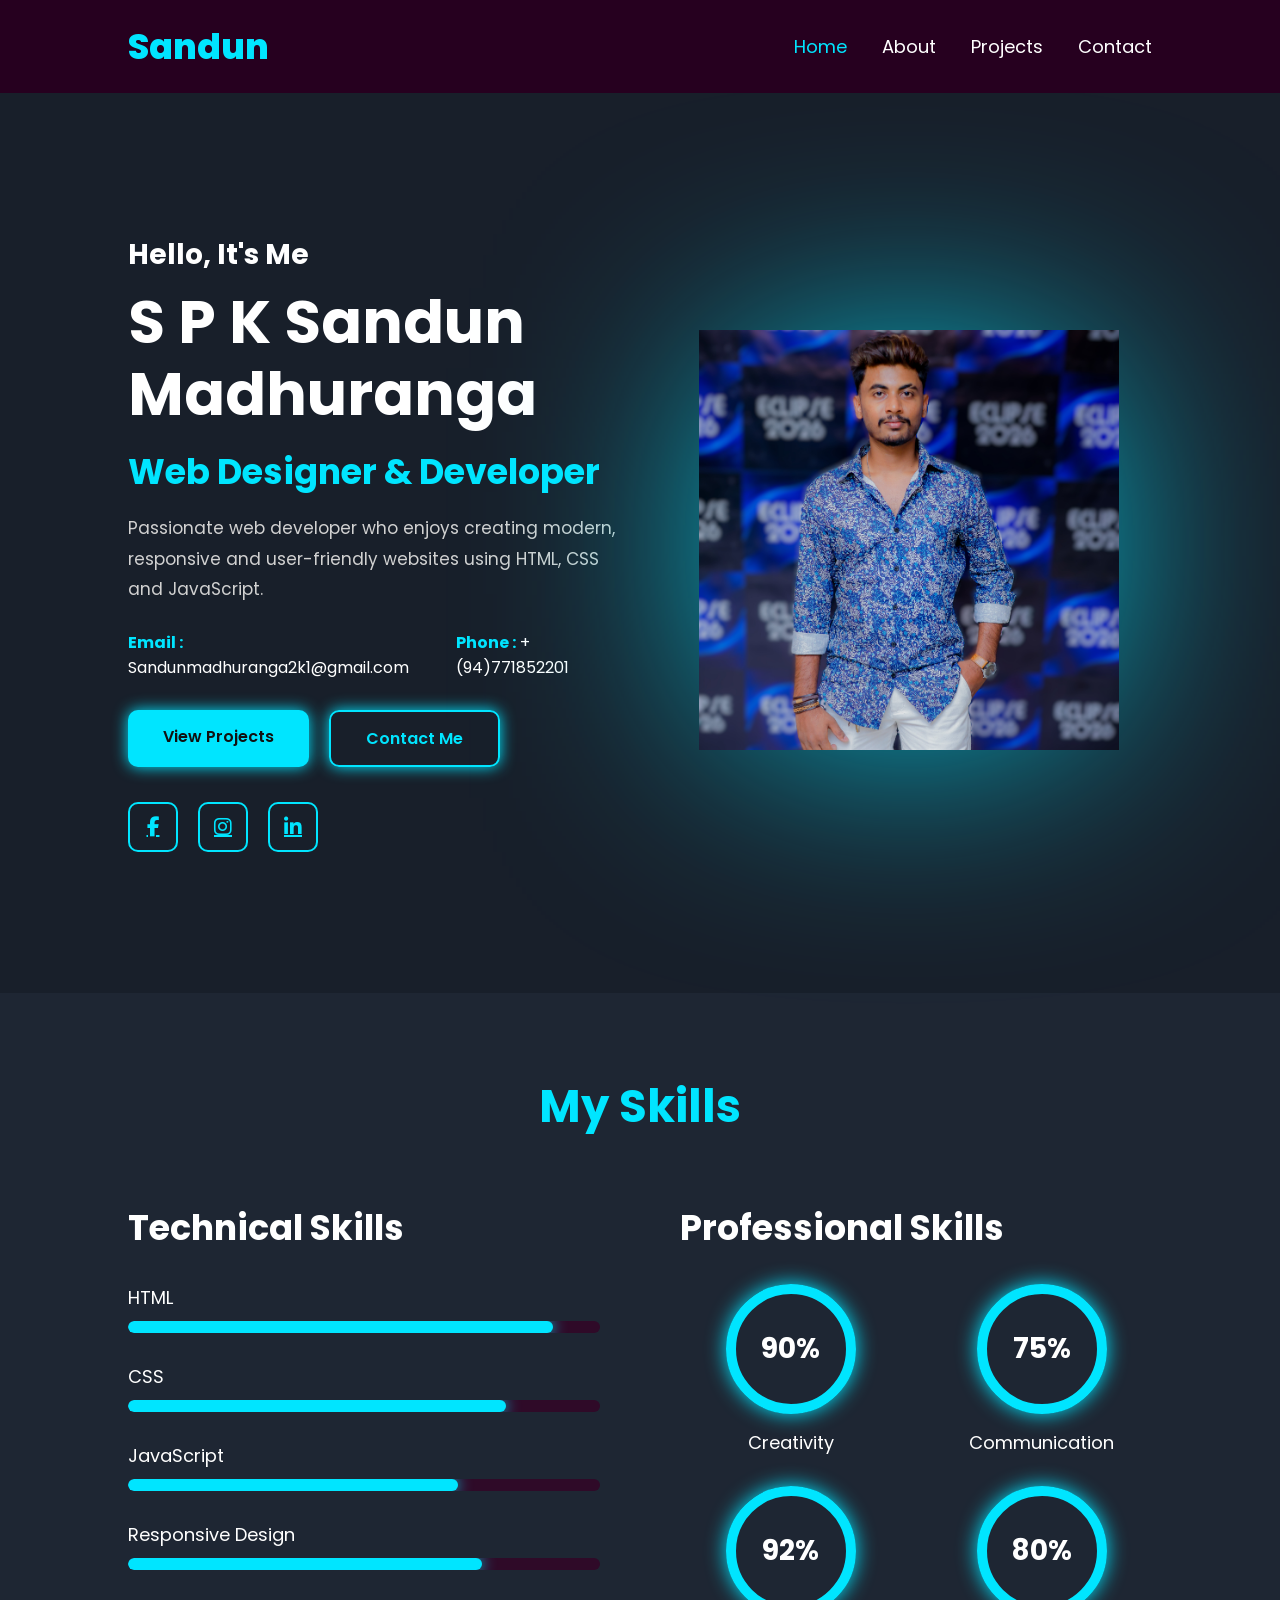
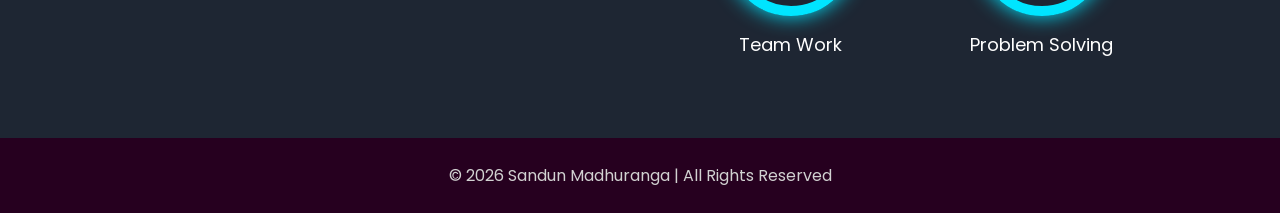
<file: index.html>
<!doctype html>
<html lang="en">
  <head>
    <meta charset="UTF-8" />
    <meta name="viewport" content="width=device-width, initial-scale=1.0" />
    <title>Sandun Madhuranga | Portfolio</title>

    <!-- Main CSS -->
    <link rel="stylesheet" href="style.css" />

    <!-- Font Awesome -->
    <link
      rel="stylesheet"
      href="https://cdnjs.cloudflare.com/ajax/libs/font-awesome/6.5.1/css/all.min.css"
    />
  </head>

  <body>
    <!-- Header Section -->
    <header>
      <nav class="navbar">
        <h1 class="logo">Sandun</h1>

        <!-- Navigation Menu -->
        <ul class="nav-links" id="navLinks">
          <li><a href="index.html" class="active">Home</a></li>
          <li><a href="about.html">About</a></li>
          <li><a href="projects.html">Projects</a></li>
          <li><a href="contact.html">Contact</a></li>
        </ul>

        <!-- Mobile Menu Button -->
        <div class="menu-btn" id="menuBtn">
          <i class="fa-solid fa-bars"></i>
        </div>
      </nav>
    </header>

    <!-- Main Content -->
    <main>
      <!-- Hero Section -->
      <section class="hero">
        <div class="hero-text">
          <h3>Hello, It's Me</h3>
          <h1>S P K Sandun Madhuranga</h1>
          <h2>Web Designer & Developer</h2>

          <p>
            Passionate web developer who enjoys creating modern, responsive and
            user-friendly websites using HTML, CSS and JavaScript.
          </p>

          <!-- Personal Information -->
          <div class="info-box">
            <div>
              <strong>Email :</strong>
              <span>Sandunmadhuranga2k1@gmail.com</span>
            </div>

            <div>
              <strong>Phone :</strong>
              <span>+(94)771852201</span>
            </div>
          </div>

          <!-- Hero Buttons -->
          <div class="hero-buttons">
            <a href="projects.html" class="btn">View Projects</a>
            <a href="contact.html" class="btn btn-outline">Contact Me</a>
          </div>

          <!-- Social Media Icons -->
          <div class="social-icons">
            <a href="https://facebook.com" target="_blank">
              <i class="fa-brands fa-facebook-f"></i>
            </a>

            <a href="https://instagram.com" target="_blank">
              <i class="fa-brands fa-instagram"></i>
            </a>

            <a href="https://linkedin.com" target="_blank">
              <i class="fa-brands fa-linkedin-in"></i>
            </a>
          </div>
        </div>

        <!-- Hero Image -->
        <div class="hero-image">
          <div class="glow"></div>
          <img src="images/profile.jpg" alt="Profile Image" />
        </div>
      </section>

      <!-- Skills Section -->
      <section class="skills-section">
        <div class="section-title">
          <h2>My Skills</h2>
        </div>

        <div class="skills-container">
          <!-- Technical Skills -->
          <div class="technical-skills">
            <h3>Technical Skills</h3>

            <div class="skill">
              <p>HTML</p>
              <div class="progress-bar">
                <span style="width: 90%"></span>
              </div>
            </div>

            <div class="skill">
              <p>CSS</p>
              <div class="progress-bar">
                <span style="width: 80%"></span>
              </div>
            </div>

            <div class="skill">
              <p>JavaScript</p>
              <div class="progress-bar">
                <span style="width: 70%"></span>
              </div>
            </div>

            <div class="skill">
              <p>Responsive Design</p>
              <div class="progress-bar">
                <span style="width: 75%"></span>
              </div>
            </div>
          </div>

          <!-- Professional Skills -->
          <div class="professional-skills">
            <h3>Professional Skills</h3>

            <div class="circle-container">
              <div class="circle-card">
                <div class="circle">90%</div>
                <p>Creativity</p>
              </div>

              <div class="circle-card">
                <div class="circle">75%</div>
                <p>Communication</p>
              </div>

              <div class="circle-card">
                <div class="circle">92%</div>
                <p>Team Work</p>
              </div>

              <div class="circle-card">
                <div class="circle">80%</div>
                <p>Problem Solving</p>
              </div>
            </div>
          </div>
        </div>
      </section>
    </main>

    <!-- Footer -->
    <footer>
      <p>© 2026 Sandun Madhuranga | All Rights Reserved</p>
    </footer>

    <!-- JavaScript -->
    <script src="script.js"></script>
  </body>
</html>
</file>
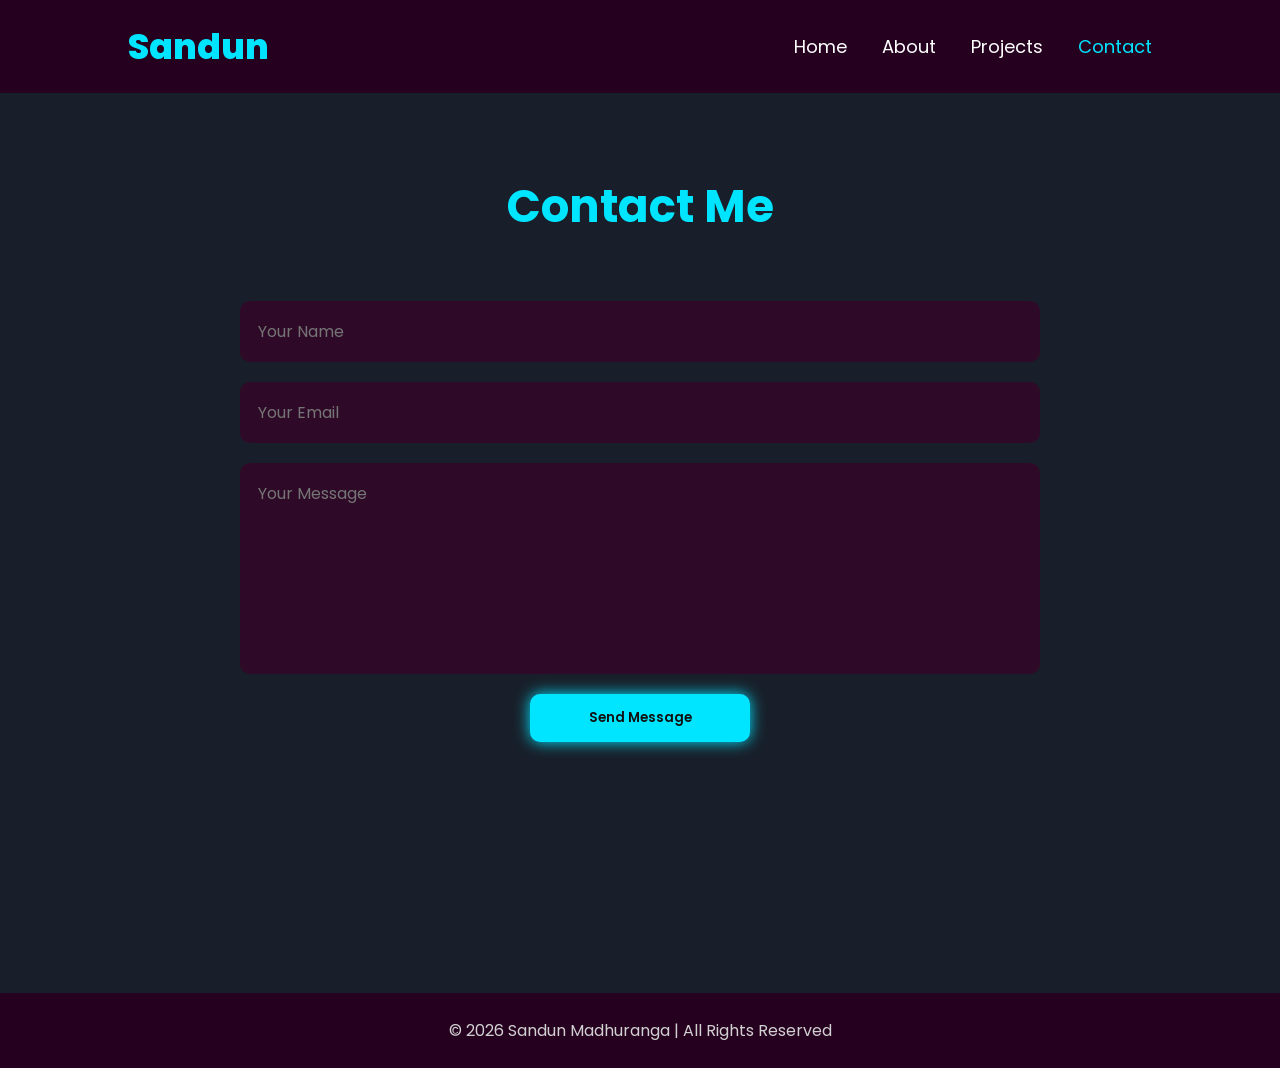
<file: contact.html>
<!doctype html>
<html lang="en">
  <head>
    <meta charset="UTF-8" />
    <meta name="viewport" content="width=device-width, initial-scale=1.0" />
    <title>Contact | Sandun Madhuranga</title>

    <!-- Main CSS -->
    <link rel="stylesheet" href="style.css" />

    <!-- Font Awesome -->
    <link
      rel="stylesheet"
      href="https://cdnjs.cloudflare.com/ajax/libs/font-awesome/6.5.1/css/all.min.css"
    />
  </head>

  <body>
    <!-- Header -->
    <header>
      <nav class="navbar">
        <h1 class="logo">Sandun</h1>

        <ul class="nav-links" id="navLinks">
          <li><a href="index.html">Home</a></li>
          <li><a href="about.html">About</a></li>
          <li><a href="projects.html">Projects</a></li>
          <li><a href="contact.html" class="active">Contact</a></li>
        </ul>

        <div class="menu-btn" id="menuBtn">
          <i class="fa-solid fa-bars"></i>
        </div>
      </nav>
    </header>

    <!-- Main Content -->
    <main>
      <!-- Contact Section -->
      <section class="contact-section">
        <div class="section-title">
          <h2>Contact Me</h2>
        </div>

        <!-- Contact Form -->
        <form class="contact-form" id="contactForm">
          <input type="text" placeholder="Your Name" required />

          <input type="email" placeholder="Your Email" required />

          <textarea rows="7" placeholder="Your Message" required></textarea>

          <button type="submit" class="btn">Send Message</button>
        </form>
      </section>
    </main>

    <!-- Footer -->
    <footer>
      <p>© 2026 Sandun Madhuranga | All Rights Reserved</p>
    </footer>

    <!-- JavaScript -->
    <script src="script.js"></script>
  </body>
</html>
</file>
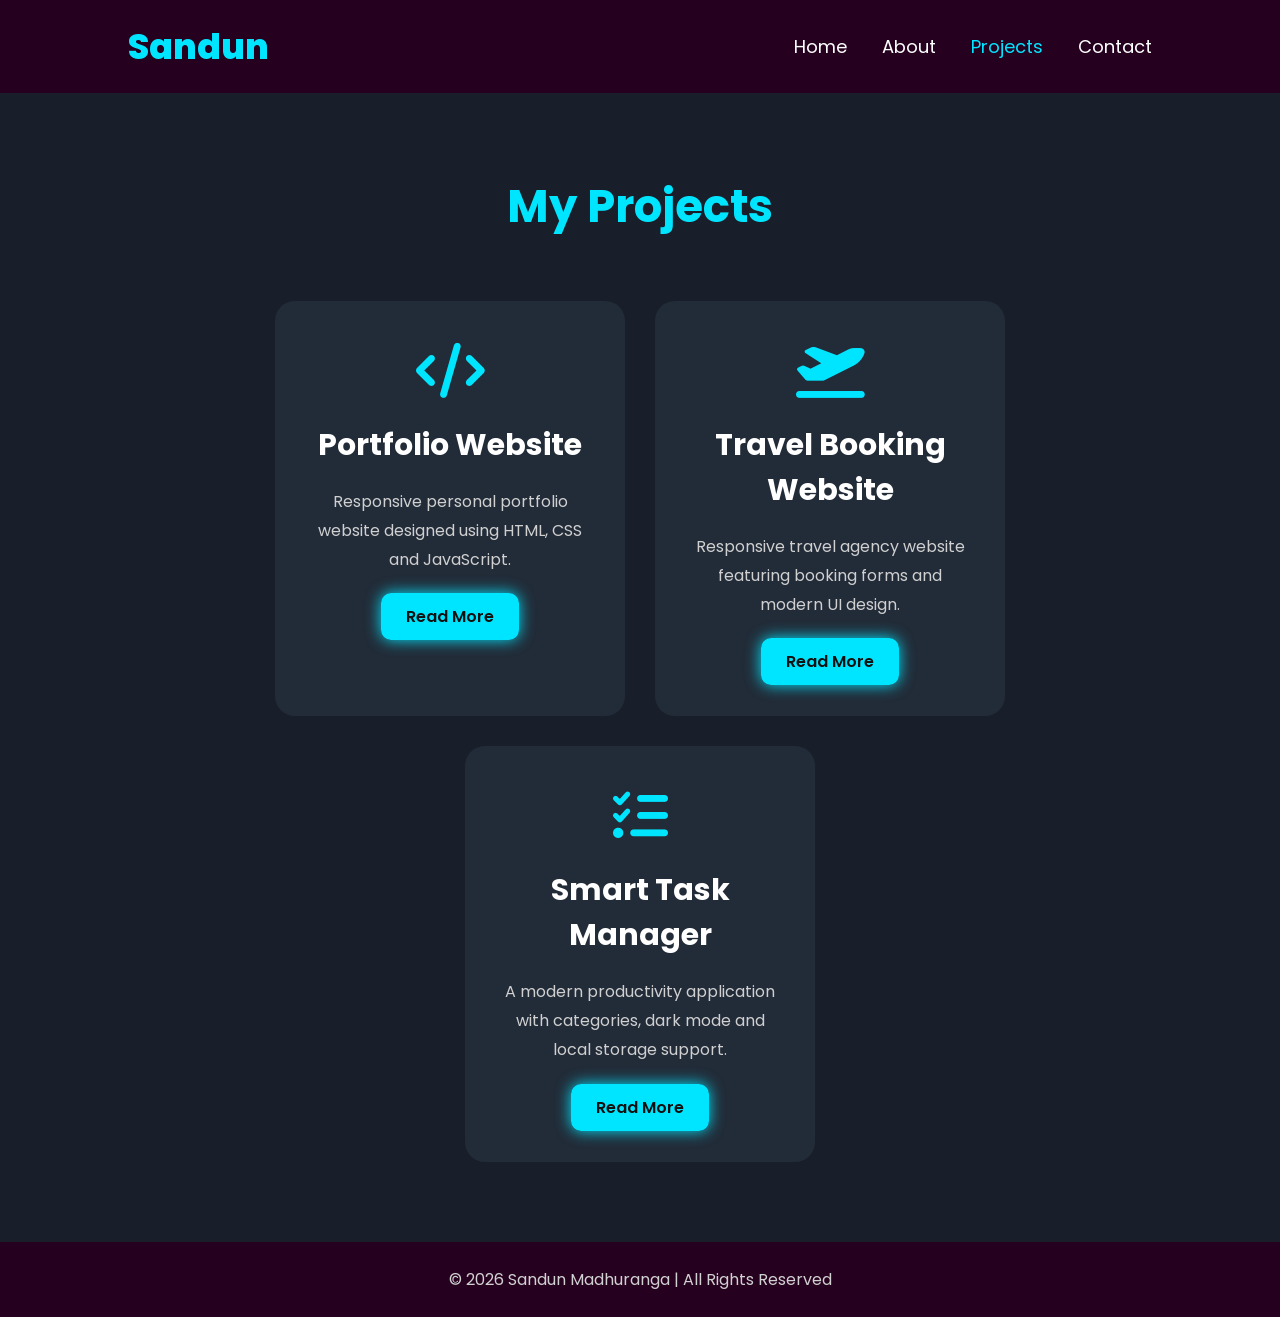
<file: projects.html>
<!doctype html>
<html lang="en">
  <head>
    <meta charset="UTF-8" />
    <meta name="viewport" content="width=device-width, initial-scale=1.0" />
    <title>Projects | Sandun Madhuranga</title>

    <!-- Main CSS -->
    <link rel="stylesheet" href="style.css" />

    <!-- Font Awesome -->
    <link
      rel="stylesheet"
      href="https://cdnjs.cloudflare.com/ajax/libs/font-awesome/6.5.1/css/all.min.css"
    />
  </head>

  <body>
    <!-- Header -->
    <header>
      <nav class="navbar">
        <h1 class="logo">Sandun</h1>

        <ul class="nav-links" id="navLinks">
          <li><a href="index.html">Home</a></li>
          <li><a href="about.html">About</a></li>
          <li><a href="projects.html" class="active">Projects</a></li>
          <li><a href="contact.html">Contact</a></li>
        </ul>

        <div class="menu-btn" id="menuBtn">
          <i class="fa-solid fa-bars"></i>
        </div>
      </nav>
    </header>

    <!-- Main Content -->
    <main>
      <!-- Projects Section -->
      <section class="projects-section">
        <div class="section-title">
          <h2>My Projects</h2>
        </div>

        <div class="project-container">
          <!-- Project Card 01 -->
          <article class="project-card">
            <i class="fa-solid fa-code"></i>
            <h3>Portfolio Website</h3>

            <p>
              Responsive personal portfolio website designed using HTML, CSS and
              JavaScript.
            </p>

            <a href="#" class="btn small-btn">Read More</a>
          </article>

          <!-- Project Card 02 -->
          <article class="project-card">
            <i class="fa-solid fa-plane-departure"></i>
            <h3>Travel Booking Website</h3>

            <p>
              Responsive travel agency website featuring booking forms and
              modern UI design.
            </p>

            <a href="#" class="btn small-btn">Read More</a>
          </article>

          <!-- Project Card 03 -->
          <article class="project-card">
            <i class="fa-solid fa-list-check"></i>
            <h3>Smart Task Manager</h3>

            <p>
              A modern productivity application with categories, dark mode and
              local storage support.
            </p>

            <a href="#" class="btn small-btn">Read More</a>
          </article>
        </div>
      </section>
    </main>

    <!-- Footer -->
    <footer>
      <p>© 2026 Sandun Madhuranga | All Rights Reserved</p>
    </footer>

    <!-- JavaScript -->
    <script src="script.js"></script>
  </body>
</html>
</file>
<file: style.css>
/* 
   Google Font Import
 */

@import url("https://fonts.googleapis.com/css2?family=Poppins:wght@300;400;500;600;700;800&display=swap");

/* 
   Global Styles
 */

* {
  margin: 0;
  padding: 0;
  box-sizing: border-box;
  font-family: "Poppins", sans-serif;
}

html {
  scroll-behavior: smooth;
}

body {
  background: #181f2a;
  color: #ffffff;
  min-height: 100vh;
  display: flex;
  flex-direction: column;
  overflow-x: hidden;
}

main {
  flex: 1;
}

section {
  padding: 80px 10%;
}

/* 
   Navigation Bar
 */

.navbar {
  width: 100%;
  display: flex;
  justify-content: space-between;
  align-items: center;
  padding: 20px 10%;
  background: #26001f;
  position: sticky;
  top: 0;
  z-index: 1000;
  overflow: visible;
}

.logo {
  font-size: 35px;
  font-weight: 800;
  color: #00e5ff;
}

.nav-links {
  display: flex;
  gap: 35px;
  list-style: none;
}

.nav-links a {
  text-decoration: none;
  color: #ffffff;
  font-size: 18px;
  transition: 0.3s;
}

.nav-links a:hover,
.nav-links .active {
  color: #00e5ff;
}

.menu-btn {
  display: none;
  color: white;
  font-size: 25px;
  cursor: pointer;
}

/* 
   Hero Section
 */

.hero {
  min-height: 100vh;
  display: flex;
  align-items: center;
  justify-content: space-between;
  gap: 50px;
}

.hero-text {
  flex: 1;
}

.hero-text h3 {
  font-size: 28px;
  margin-bottom: 10px;
}

.hero-text h1 {
  font-size: 60px;
  line-height: 1.2;
}

.hero-text h2 {
  font-size: 35px;
  color: #00e5ff;
  margin: 15px 0;
}

.hero-text p {
  font-size: 17px;
  line-height: 1.8;
  color: #d1d1d1;
  max-width: 650px;
}

.info-box {
  display: flex;
  gap: 40px;
  margin-top: 25px;
  margin-bottom: 30px;
}

.info-box strong {
  color: #00e5ff;
}

.hero-buttons {
  display: flex;
  gap: 20px;
  margin-bottom: 35px;
}

.btn {
  padding: 14px 35px;
  background: #00e5ff;
  color: #111;
  text-decoration: none;
  border-radius: 10px;
  font-weight: 600;
  border: none;
  cursor: pointer;
  box-shadow: 0 0 15px #00e5ff;
  transition: 0.4s;
}

.btn:hover {
  transform: translateY(-5px);
}

.btn-outline {
  background: transparent;
  color: #00e5ff;
  border: 2px solid #00e5ff;
}

.social-icons {
  display: flex;
  gap: 20px;
}

.social-icons a {
  width: 50px;
  height: 50px;
  border: 2px solid #00e5ff;
  display: flex;
  align-items: center;
  justify-content: center;
  border-radius: 10px;
  color: #00e5ff;
  font-size: 20px;
  transition: 0.4s;
}

.social-icons a:hover {
  background: #00e5ff;
  color: #111;
}

.hero-image {
  flex: 1;
  position: relative;
  text-align: center;
}

.hero-image img {
  width: 420px;
  max-width: 100%;
  position: relative;
  z-index: 2;
}

.glow {
  width: 350px;
  height: 350px;
  background: #00e5ff;
  filter: blur(120px);
  position: absolute;
  top: 50%;
  left: 50%;
  transform: translate(-50%, -50%);
  z-index: 1;
}

/* 
   Skills Section
 */

.skills-section {
  background: #1e2633;
}

.section-title {
  text-align: center;
  margin-bottom: 60px;
}

.section-title h2 {
  font-size: 45px;
  color: #00e5ff;
}

.skills-container {
  display: flex;
  gap: 80px;
  justify-content: space-between;
  flex-wrap: wrap;
}

.technical-skills,
.professional-skills {
  flex: 1;
  min-width: 300px;
}

.technical-skills h3,
.professional-skills h3 {
  font-size: 35px;
  margin-bottom: 30px;
}

.skill {
  margin-bottom: 30px;
}

.skill p {
  margin-bottom: 10px;
  font-size: 18px;
}

.progress-bar {
  width: 100%;
  height: 12px;
  background: #2f0a28;
  border-radius: 20px;
  overflow: hidden;
}

.progress-bar span {
  display: block;
  height: 100%;
  background: #00e5ff;
  border-radius: 20px;
  box-shadow: 0 0 15px #00e5ff;
}

.circle-container {
  display: grid;
  grid-template-columns: repeat(2, 1fr);
  gap: 30px;
}

.circle-card {
  text-align: center;
}

.circle {
  width: 130px;
  height: 130px;
  border: 10px solid #00e5ff;
  border-radius: 50%;
  display: flex;
  align-items: center;
  justify-content: center;
  margin: auto;
  font-size: 28px;
  font-weight: 700;
  box-shadow: 0 0 20px #00e5ff;
}

.circle-card p {
  margin-top: 15px;
  font-size: 18px;
}

/* 
   About Page
 */

.about-page {
  min-height: 100vh;
  display: flex;
  align-items: center;
  gap: 60px;
  flex-wrap: wrap;
}

.about-image img {
  width: 450px;
  max-width: 100%;
}

.about-content {
  flex: 1;
}

.about-content h4 {
  color: #bbbbbb;
  letter-spacing: 2px;
}

.about-content h2 {
  font-size: 50px;
  color: #00e5ff;
  margin: 10px 0 25px;
}

.about-content p {
  line-height: 1.9;
  margin-bottom: 20px;
  color: #d4d4d4;
}

.education-box,
.interest-box {
  margin-bottom: 25px;
}

.education-box h3,
.interest-box h3 {
  color: #00e5ff;
  margin-bottom: 10px;
}

/* 
   Projects Section
 */

.projects-section {
  min-height: 100vh;
}

.project-container {
  display: flex;
  gap: 30px;
  flex-wrap: wrap;
  justify-content: center;
}

.project-card {
  background: #222b38;
  padding: 40px 30px;
  border-radius: 20px;
  width: 350px;
  text-align: center;
  transition: 0.4s;
  border: 2px solid transparent;
}

.project-card:hover {
  transform: translateY(-10px);
  border-color: #00e5ff;
  box-shadow: 0 0 20px #00e5ff;
}

.project-card i {
  font-size: 55px;
  color: #00e5ff;
  margin-bottom: 25px;
}

.project-card h3 {
  font-size: 30px;
  margin-bottom: 20px;
}

.project-card p {
  line-height: 1.8;
  margin-bottom: 30px;
  color: #d0d0d0;
}

.small-btn {
  padding: 12px 25px;
}

/* 
   Contact Section
 */

.contact-section {
  min-height: 100vh;
}

.contact-form {
  max-width: 800px;
  margin: auto;
  display: flex;
  flex-direction: column;
  gap: 20px;
}

.contact-form input,
.contact-form textarea {
  padding: 18px;
  background: #2f0a28;
  border: none;
  border-radius: 10px;
  color: white;
  font-size: 16px;
}

.contact-form textarea {
  resize: none;
}

.contact-form button {
  width: 220px;
  margin: auto;
}

/* 
   Footer
 */

footer {
  background: #26001f;
  text-align: center;
  padding: 25px;
}

footer p {
  color: #d1d1d1;
}

/* 
   Responsive Design
 */

@media (max-width: 991px) {
  .hero,
  .about-page {
    flex-direction: column;
    text-align: center;
  }

  .info-box {
    justify-content: center;
    flex-wrap: wrap;
  }

  .hero-buttons,
  .social-icons {
    justify-content: center;
  }

  .hero-text h1 {
    font-size: 45px;
  }

  .hero-text h2 {
    font-size: 28px;
  }
}

@media (max-width: 768px) {
  .menu-btn {
    display: block;
  }

  .nav-links {
    position: absolute;
    top: 70px;
    right: 10%;
    width: 200px;
    background: #26001f;
    border-radius: 10px;

    display: flex;
    flex-direction: column;
    align-items: center;

    gap: 20px;
    padding: 20px;

    opacity: 0;
    visibility: hidden;
    pointer-events: none;

    transition: 0.3s ease;
    z-index: 1000;
  }

  .nav-links.active {
    opacity: 1;
    visibility: visible;
    pointer-events: auto;
  }

  .circle-container {
    grid-template-columns: 1fr;
  }

  .hero-text h1 {
    font-size: 38px;
  }

  .section-title h2 {
    font-size: 38px;
  }
}
</file>
